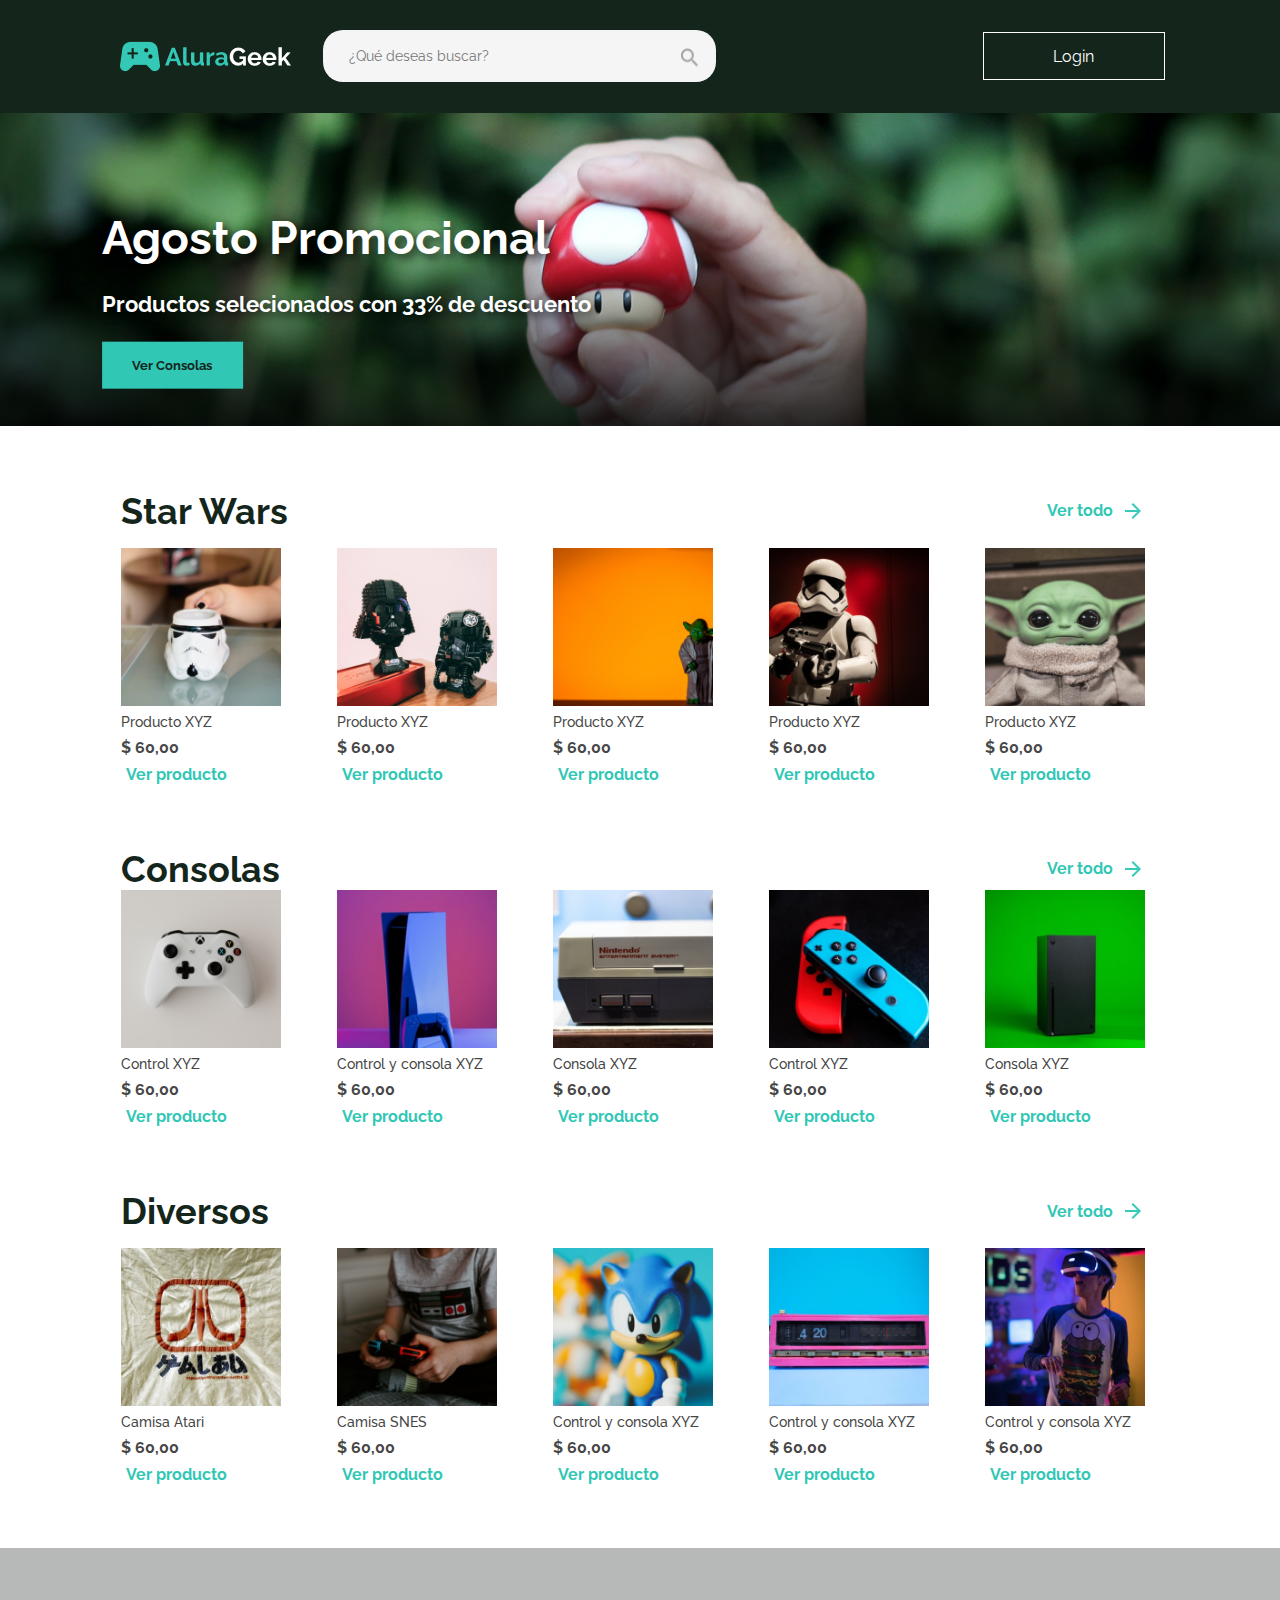
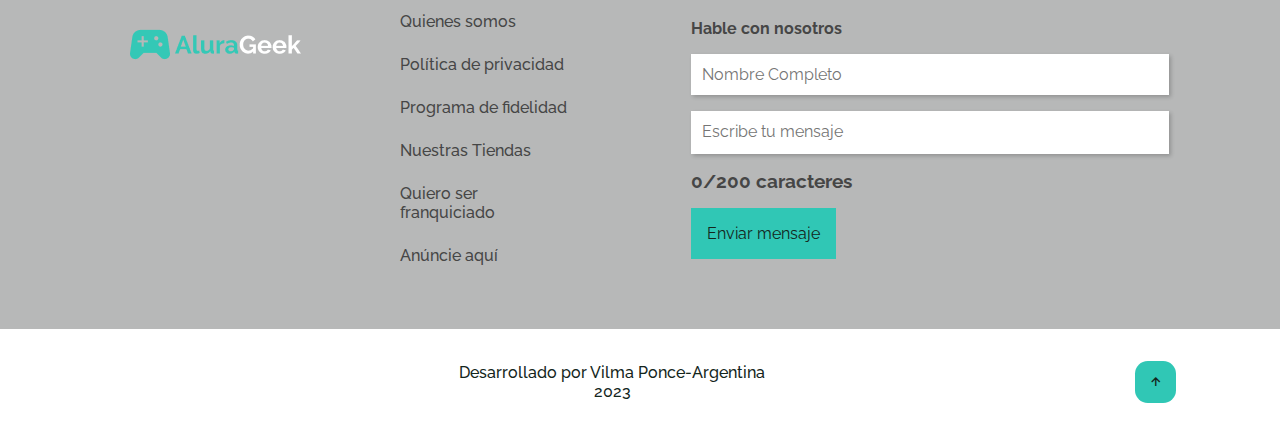
<file: index.html>
<!DOCTYPE html>
<html lang="en">

<head>
    <meta charset="UTF-8">
    <meta name="viewport" content="width=device-width, initial-scale=1.0">
    <title>AluraGeek</title>
    <link rel="stylesheet" href="assets/css/style.css">
    <link rel="stylesheet" href="assets/css/header.css">
    <link rel="stylesheet" href="assets/css/header/header-logo.css">
    <link rel="stylesheet" href="assets/css/header/header-buscar.css">
    <link rel="stylesheet" href="assets/css/header/header-input.css">
    <link rel="stylesheet" href="assets/css/header/header-lupa.css">
    <link rel="stylesheet" href="assets/css/header/header-boton.css">
    <link rel="stylesheet" href="assets/css/banner.css">
    <link rel="stylesheet" href="assets/css/banner/banner-img.css">
    <link rel="stylesheet" href="assets/css/banner/banner-titulos.css">
    <link rel="stylesheet" href="assets/css/banner/banner-titulo-principal.css">
    <link rel="stylesheet" href="assets/css/banner/banner-titulo-second.css">
    <link rel="stylesheet" href="assets/css/banner/banner-boton.css">
    <link rel="stylesheet" href="assets/css/producto.css">
    <link rel="stylesheet" href="assets/css/producto/producto-barra.css">
    <link rel="stylesheet" href="assets/css/producto/producto-barra-lista-item.css">
    <link rel="stylesheet" href="assets/css/producto/producto-barra-lista.css">
    <link rel="stylesheet" href="assets/css/producto/producto-barra-lista-item-imagen.css">
    <link rel="stylesheet" href="assets/css/producto/producto-barra-lista-item-link.css">
    <link rel="stylesheet" href="assets/css/producto/producto-barra-titulo.css">
    <link rel="stylesheet" href="assets/css/producto/producto-barra-titulo-pricipal.css">
    <link rel="stylesheet" href="assets/css/producto/producto-barra-titulo-boton.css">
    <link rel="stylesheet" href="assets/css/producto/producto-barra-titulo-boton-flecha.css">
    <link rel="stylesheet" href="assets/css/contacto.css">
    <link rel="stylesheet" href="assets/css/contacto/contacto-logo.css">
    <link rel="stylesheet" href="assets/css/contacto/contacto-link.css">
    <link rel="stylesheet" href="assets/css/contacto/contacto-form.css">
    <link rel="stylesheet" href="assets/css/contacto/contacto-form-nombre.css">
    <link rel="stylesheet" href="assets/css/contacto/contacto-form-textArea.css">
    <link rel="stylesheet" href="assets/css/contacto/contacto-form-btn.css">
    <link rel="stylesheet" href="assets/css/footer.css">
    <link href='https://unpkg.com/boxicons@2.1.4/css/boxicons.min.css' rel='stylesheet'>


</head>

<body>
    <!-- zona cabecera -->
    <header class="header">
        <div class="header__logo">
            <img src="assets/img/header/Logo.png" alt="">
        </div>
        <div class="header__buscar">
            <input class="header__input" type="text" id="header-input" name="header-input"
                placeholder="¿Qué deseas buscar?">
            <a href="#" class="header__lupa"></a>
        </div>
        <a href="login.html" class="header__boton" id="loginLink">Login</a>

    </header>

    <!-- zona banner -->
    <section class="banner">
        <img src="assets/img/banner/Hero.png" class="banner__img"></div>
        <img src="assets/img/banner/Hero1.png" class="banner__img2"></div>
        <div class="banner__titulos">
            <h1 class="banner__titulo__principal">Agosto Promocional</h1>
            <h3 class="banner__titulo__second">Productos selecionados con 33% de descuento</h3>
            <a href="#producto__barra" class="banner__boton">Ver Consolas</a>
        </div>
    </section>

    <!-- zona productos -->
    <section class="producto">
        <!-- zona barra de productos -->
        <div class="producto__barra">
            <div class="producto__barra__titulo">
                <div class="producto__barra__titulo__principal">
                    <h2>Star Wars</h2>
                </div>
                <a href="producto.html" class="producto__barra__titulo__boton">
                    <h4>Ver todo</h4>
                    <div class="producto__barra__titulo__boton__flecha"></div>
                </a>
            </div>
            <div class="producto__barra__lista">
                <div class="producto__barra__lista__item">
                    <img src="assets/img/producto/producto1.png" class="producto__barra__lista__item__imagen"
                        alt="producto">
                    <h5>Producto XYZ</h5>
                    <h6>$ 60,00</h6>
                    <a href="#" class="producto__barra__lista__item__link">Ver producto</a>
                </div>

                <div class="producto__barra__lista__item">
                    <img src="assets/img/producto/producto2.png" class="producto__barra__lista__item__imagen"
                        alt="producto">
                    <h5>Producto XYZ</h5>
                    <h6>$ 60,00</h6>
                    <a href="#" class="producto__barra__lista__item__link">Ver producto</a>
                </div>

                <div class="producto__barra__lista__item">
                    <img src="assets/img/producto/producto3.png" class="producto__barra__lista__item__imagen"
                        alt="producto">
                    <h5>Producto XYZ</h5>
                    <h6>$ 60,00</h6>
                    <a href="#" class="producto__barra__lista__item__link">Ver producto</a>
                </div>

                <div class="producto__barra__lista__item">
                    <img src="assets/img/producto/producto4.png" class="producto__barra__lista__item__imagen"
                        alt="producto">
                    <h5>Producto XYZ</h5>
                    <h6>$ 60,00</h6>
                    <a href="#" class="producto__barra__lista__item__link">Ver producto</a>
                </div>

                <div class="producto__barra__lista__item">
                    <img src="assets/img/producto/producto5.png" class="producto__barra__lista__item__imagen"
                        alt="producto">
                    <h5>Producto XYZ</h5>
                    <h6>$ 60,00</h6>
                    <a href="#" class="producto__barra__lista__item__link">Ver producto</a>
                </div>

                <div class="producto__barra__lista__item">
                    <img src="assets/img/producto/producto6.png" class="producto__barra__lista__item__imagen"
                        alt="producto">
                    <h5>Producto XYZ</h5>
                    <h6>$ 60,00</h6>
                    <a href="#" class="producto__barra__lista__item__link">Ver producto</a>
                </div>

            </div>
        </div>

        <!-- zona barra de productos -->
        <div id="producto__barra">
            <div class="producto__barra__titulo">
                <div class="producto__barra__titulo__principal">
                    <h2>Consolas</h2>
                </div>
                <a href="producto.html" class="producto__barra__titulo__boton">
                    <h4>Ver todo</h4>
                    <div class="producto__barra__titulo__boton__flecha"></div>
                </a>

            </div>
            <div class="producto__barra__lista">
                <div class="producto__barra__lista__item">
                    <img src="assets/img/producto/consola1.png" class="producto__barra__lista__item__imagen"
                        alt="producto">
                    <h5>Control XYZ</h5>
                    <h6>$ 60,00</h6>
                    <a href="#" class="producto__barra__lista__item__link">Ver producto</a>
                </div>

                <div class="producto__barra__lista__item">
                    <img src="assets/img/producto/consola2.png" class="producto__barra__lista__item__imagen"
                        alt="producto">
                    <h5>Control y consola XYZ</h5>
                    <h6>$ 60,00</h6>
                    <a href="#" class="producto__barra__lista__item__link">Ver producto</a>
                </div>

                <div class="producto__barra__lista__item">
                    <img src="assets/img/producto/consola3.png" class="producto__barra__lista__item__imagen"
                        alt="producto">
                    <h5>Consola XYZ</h5>
                    <h6>$ 60,00</h6>
                    <a href="#" class="producto__barra__lista__item__link">Ver producto</a>
                </div>

                <div class="producto__barra__lista__item">
                    <img src="assets/img/producto/consola4.png" class="producto__barra__lista__item__imagen"
                        alt="producto">
                    <h5>Control XYZ</h5>
                    <h6>$ 60,00</h6>
                    <a href="#" class="producto__barra__lista__item__link">Ver producto</a>
                </div>

                <div class="producto__barra__lista__item">
                    <img src="assets/img/producto/consola5.png" class="producto__barra__lista__item__imagen"
                        alt="producto">
                    <h5>Consola XYZ</h5>
                    <h6>$ 60,00</h6>
                    <a href="#" class="producto__barra__lista__item__link">Ver producto</a>
                </div>

                <div class="producto__barra__lista__item">
                    <img src="assets/img/producto/consola6.png" class="producto__barra__lista__item__imagen"
                        alt="producto">
                    <h5>Game Boy Color</h5>
                    <h6>$ 60,00</h6>
                    <a href="#" class="producto__barra__lista__item__link">Ver producto</a>
                </div>

            </div>
        </div>

        <!-- zona barra de productos -->
        <div class="producto__barra">
            <div class="producto__barra__titulo">
                <div class="producto__barra__titulo__principal">
                    <h2>Diversos</h2>
                </div>
                <a href="producto.html" class="producto__barra__titulo__boton">
                    <h4>Ver todo</h4>
                    <div class="producto__barra__titulo__boton__flecha"></div>
                </a>

            </div>
            <div class="producto__barra__lista">
                <div class="producto__barra__lista__item">
                    <img src="assets/img/producto/diversos1.png" class="producto__barra__lista__item__imagen"
                        alt="producto">
                    <h5>Camisa Atari</h5>
                    <h6>$ 60,00</h6>
                    <a href="#" class="producto__barra__lista__item__link">Ver producto</a>
                </div>

                <div class="producto__barra__lista__item">
                    <img src="assets/img/producto/diversos2.png" class="producto__barra__lista__item__imagen"
                        alt="producto">
                    <h5>Camisa SNES</h5>
                    <h6>$ 60,00</h6>
                    <a href="#" class="producto__barra__lista__item__link">Ver producto</a>
                </div>

                <div class="producto__barra__lista__item">
                    <img src="assets/img/producto/diversos3.png" class="producto__barra__lista__item__imagen"
                        alt="producto">
                    <h5>Control y consola XYZ</h5>
                    <h6>$ 60,00</h6>
                    <a href="#" class="producto__barra__lista__item__link">Ver producto</a>
                </div>

                <div class="producto__barra__lista__item">
                    <img src="assets/img/producto/diversos4.png" class="producto__barra__lista__item__imagen"
                        alt="producto">
                    <h5>Control y consola XYZ</h5>
                    <h6>$ 60,00</h6>
                    <a href="#" class="producto__barra__lista__item__link">Ver producto</a>
                </div>

                <div class="producto__barra__lista__item">
                    <img src="assets/img/producto/diversos5.png" class="producto__barra__lista__item__imagen"
                        alt="producto">
                    <h5>Control y consola XYZ</h5>
                    <h6>$ 60,00</h6>
                    <a href="#" class="producto__barra__lista__item__link">Ver producto</a>
                </div>

                <div class="producto__barra__lista__item">
                    <img src="assets/img/producto/diversos6.png" class="producto__barra__lista__item__imagen"
                        alt="producto">
                    <h5>Producto XYZ</h5>
                    <h6>$ 60,00</h6>
                    <a href="#" class="producto__barra__lista__item__link">Ver producto</a>
                </div>

            </div>
        </div>
    </section>
    <!-- zona contacto -->
    <section class="contacto">
        <div class="contacto__logo">
            <img src="assets/img/header/Logo.png" alt="Logo">
        </div>
        <div class="contacto__link">
            <img src="assets/img/header/Logo.png" alt="Logo">
            <a href="#">Quienes somos</a>
            <a href="#">Política de privacidad</a>
            <a href="#">Programa de fidelidad</a>
            <a href="#">Nuestras Tiendas</a>
            <a href="#">Quiero ser franquiciado</a>
            <a href="#">Anúncie aquí</a>
        </div>
      
    <div class="contacto__form">
        <form action="" onsubmit="return validarFormulario()">
            <h5>Hable con nosotros</h5>
            <input id="nombreCompleto" class="contacto__form__nombre" type="text" placeholder="Nombre Completo">
            <span id="errorNombre" class="error"></span>
            <textarea id="mensaje" class="contacto__form__textArea" name="mensaje" cols="60" rows="3" placeholder="Escribe tu mensaje" maxlength="200"></textarea>
            <span id="errorTextarea" class="error"></span>
            <span id="contadorCaracteres">0/200 caracteres</span>
            <input type="submit" value="Enviar mensaje" class="contacto__form__btn">
        </form>
    </div>
    </section>

    <footer class="footer">
        <div class="footer-text">
            <p>Desarrollado por Vilma Ponce-Argentina<br>
                2023</p>
        </div>
        <div class="footer-iconTop">
            <a href="#"><i class='bx bx-up-arrow-alt'></i></a>
        </div>
    </footer>

</body>
<script src="https://code.jquery.com/jquery-3.6.0.min.js"></script>
<script src="assets/js/script.js"></script>
<script src="assets/js/validate.js"></script>

</html>
</file>
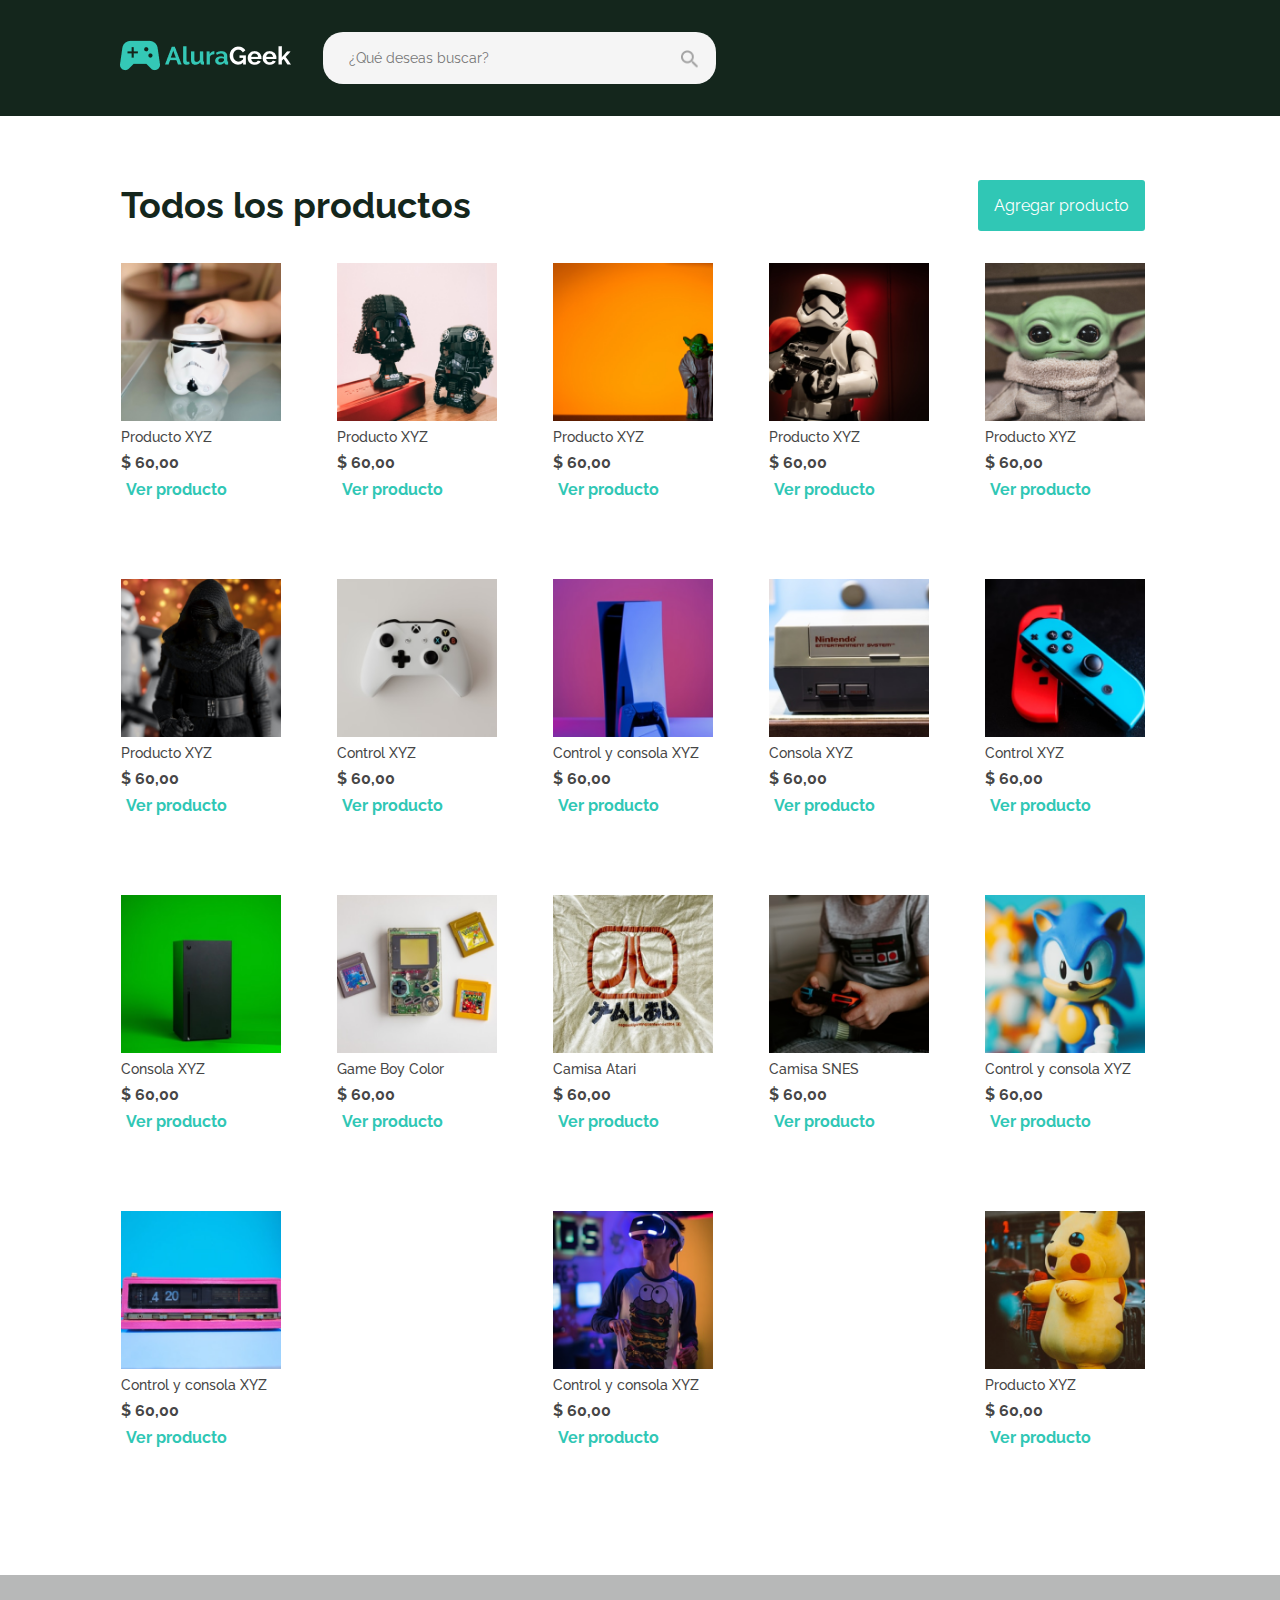
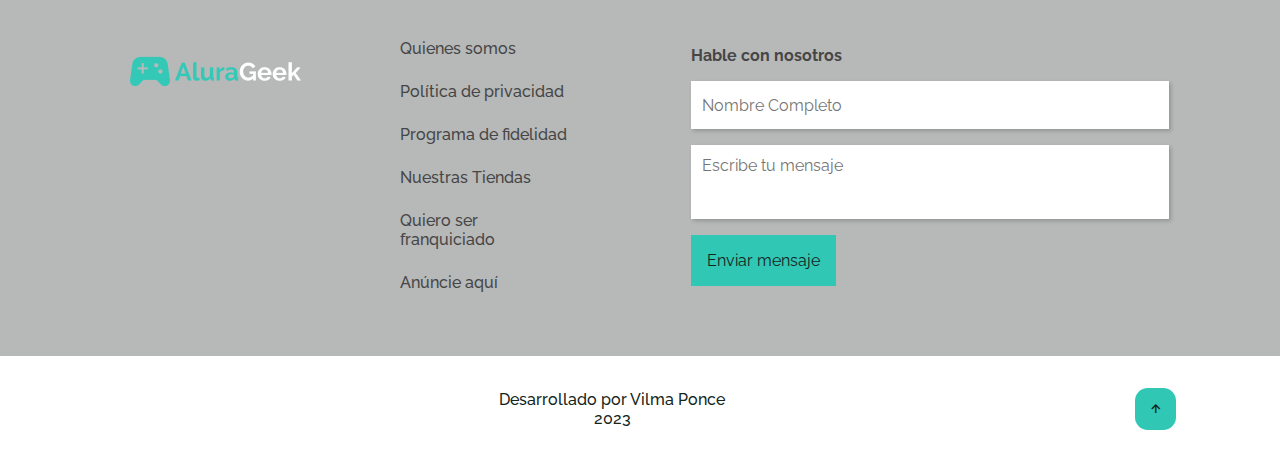
<file: producto.html>
<!DOCTYPE html>
<html lang="en">

<head>
    <meta charset="UTF-8">
    <meta name="viewport" content="width=device-width, initial-scale=1.0">
    <title>AluraGeek-Productos</title>
    <link rel="stylesheet" href="assets/css/style.css">
    <link rel="stylesheet" href="assets/css/header.css">
    <link rel="stylesheet" href="assets/css/header/header-logo.css">
    <link rel="stylesheet" href="assets/css/header/header-buscar.css">
    <link rel="stylesheet" href="assets/css/header/header-input.css">
    <link rel="stylesheet" href="assets/css/header/header-lupa.css">
    <link rel="stylesheet" href="assets/css/header/header-boton.css">
    <link rel="stylesheet" href="assets/css/banner.css">
    <link rel="stylesheet" href="assets/css/banner/banner-img.css">
    <link rel="stylesheet" href="assets/css/banner/banner-titulos.css">
    <link rel="stylesheet" href="assets/css/banner/banner-titulo-principal.css">
    <link rel="stylesheet" href="assets/css/banner/banner-titulo-second.css">
    <link rel="stylesheet" href="assets/css/banner/banner-boton.css">
    <link rel="stylesheet" href="assets/css/producto.css">
    <link rel="stylesheet" href="assets/css/producto/producto-barra.css">
    <link rel="stylesheet" href="assets/css/producto/producto-barra-lista-item.css">
    <link rel="stylesheet" href="assets/css/producto/producto-barra-lista.css">
    <link rel="stylesheet" href="assets/css/producto/producto-barra-lista-item-imagen.css">
    <link rel="stylesheet" href="assets/css/producto/producto-barra-lista-item-link.css">
    <link rel="stylesheet" href="assets/css/producto/producto-barra-titulo.css">
    <link rel="stylesheet" href="assets/css/producto/producto-barra-titulo-pricipal.css">
    <link rel="stylesheet" href="assets/css/producto/producto-barra-titulo-boton.css">
    <link rel="stylesheet" href="assets/css/producto/producto-barra-titulo-boton-flecha.css">
    <link rel="stylesheet" href="assets/css/contacto.css">
    <link rel="stylesheet" href="assets/css/contacto/contacto-logo.css">
    <link rel="stylesheet" href="assets/css/contacto/contacto-link.css">
    <link rel="stylesheet" href="assets/css/contacto/contacto-form.css">
    <link rel="stylesheet" href="assets/css/contacto/contacto-form-nombre.css">
    <link rel="stylesheet" href="assets/css/contacto/contacto-form-textArea.css">
    <link rel="stylesheet" href="assets/css/contacto/contacto-form-btn.css">
    <link rel="stylesheet" href="assets/css/footer.css">
    <link rel="stylesheet" href="assets/css/totalProducto.css">
    <link href='https://unpkg.com/boxicons@2.1.4/css/boxicons.min.css' rel='stylesheet'>


</head>

<body>
    <!-- zona cabecera -->
    <header class="header">
        <div class="header__logo">
            <a href="index.html"><img src="assets/img/header/Logo.png" alt="logo AluraGeek" id="index"></a>
        </div>
        <div class="header__buscar">
            <input class="header__input" type="text" id="header-input" name="header-input"
                placeholder="¿Qué deseas buscar?">
            <a href="#" class="header__lupa"></a>
        </div>
        <!-- <a href="login.html" class="header__boton" id="loginLink">Login</a> -->

    </header>
    <!-- zona contacto -->
    <section class="totalProductos">
        <div class="totalProductos__container">
            <div class="producto__barra__titulo">
                <div class="producto__barra__titulo__principal">
                    <h2>Todos los productos</h2>
                </div>
                <a href="agregar.html" class="producto__barra__titulo__boton1">Agregar producto</a>

            </div>
            <div class="totalProductos__barra">
                <div class="producto__barra__lista__item">
                    <img src="assets/img/producto/producto1.png" class="producto__barra__lista__item__imagen"
                        alt="producto">
                    <h5>Producto XYZ</h5>
                    <h6>$ 60,00</h6>
                    <a href="#" class="producto__barra__lista__item__link">Ver producto</a>
                </div>

                <div class="producto__barra__lista__item">
                    <img src="assets/img/producto/producto2.png" class="producto__barra__lista__item__imagen"
                        alt="producto">
                    <h5>Producto XYZ</h5>
                    <h6>$ 60,00</h6>
                    <a href="#" class="producto__barra__lista__item__link">Ver producto</a>
                </div>

                <div class="producto__barra__lista__item">
                    <img src="assets/img/producto/producto3.png" class="producto__barra__lista__item__imagen"
                        alt="producto">
                    <h5>Producto XYZ</h5>
                    <h6>$ 60,00</h6>
                    <a href="#" class="producto__barra__lista__item__link">Ver producto</a>
                </div>

                <div class="producto__barra__lista__item">
                    <img src="assets/img/producto/producto4.png" class="producto__barra__lista__item__imagen"
                        alt="producto">
                    <h5>Producto XYZ</h5>
                    <h6>$ 60,00</h6>
                    <a href="#" class="producto__barra__lista__item__link">Ver producto</a>
                </div>

                <div class="producto__barra__lista__item">
                    <img src="assets/img/producto/producto5.png" class="producto__barra__lista__item__imagen"
                        alt="producto">
                    <h5>Producto XYZ</h5>
                    <h6>$ 60,00</h6>
                    <a href="#" class="producto__barra__lista__item__link">Ver producto</a>
                </div>

                <div class="producto__barra__lista__item">
                    <img src="assets/img/producto/producto6.png" class="producto__barra__lista__item__imagen"
                        alt="producto">
                    <h5>Producto XYZ</h5>
                    <h6>$ 60,00</h6>
                    <a href="#" class="producto__barra__lista__item__link">Ver producto</a>
                </div>

                <div class="producto__barra__lista__item">
                    <img src="assets/img/producto/consola1.png" class="producto__barra__lista__item__imagen"
                        alt="producto">
                    <h5>Control XYZ</h5>
                    <h6>$ 60,00</h6>
                    <a href="#" class="producto__barra__lista__item__link">Ver producto</a>
                </div>

                <div class="producto__barra__lista__item">
                    <img src="assets/img/producto/consola2.png" class="producto__barra__lista__item__imagen"
                        alt="producto">
                    <h5>Control y consola XYZ</h5>
                    <h6>$ 60,00</h6>
                    <a href="#" class="producto__barra__lista__item__link">Ver producto</a>
                </div>

                <div class="producto__barra__lista__item">
                    <img src="assets/img/producto/consola3.png" class="producto__barra__lista__item__imagen"
                        alt="producto">
                    <h5>Consola XYZ</h5>
                    <h6>$ 60,00</h6>
                    <a href="#" class="producto__barra__lista__item__link">Ver producto</a>
                </div>

                <div class="producto__barra__lista__item">
                    <img src="assets/img/producto/consola4.png" class="producto__barra__lista__item__imagen"
                        alt="producto">
                    <h5>Control XYZ</h5>
                    <h6>$ 60,00</h6>
                    <a href="#" class="producto__barra__lista__item__link">Ver producto</a>
                </div>

                <div class="producto__barra__lista__item">
                    <img src="assets/img/producto/consola5.png" class="producto__barra__lista__item__imagen"
                        alt="producto">
                    <h5>Consola XYZ</h5>
                    <h6>$ 60,00</h6>
                    <a href="#" class="producto__barra__lista__item__link">Ver producto</a>
                </div>

                <div class="producto__barra__lista__item">
                    <img src="assets/img/producto/consola6.png" class="producto__barra__lista__item__imagen"
                        alt="producto">
                    <h5>Game Boy Color</h5>
                    <h6>$ 60,00</h6>
                    <a href="#" class="producto__barra__lista__item__link">Ver producto</a>
                </div>

                <div class="producto__barra__lista__item">
                    <img src="assets/img/producto/diversos1.png" class="producto__barra__lista__item__imagen"
                        alt="producto">
                    <h5>Camisa Atari</h5>
                    <h6>$ 60,00</h6>
                    <a href="#" class="producto__barra__lista__item__link">Ver producto</a>
                </div>

                <div class="producto__barra__lista__item">
                    <img src="assets/img/producto/diversos2.png" class="producto__barra__lista__item__imagen"
                        alt="producto">
                    <h5>Camisa SNES</h5>
                    <h6>$ 60,00</h6>
                    <a href="#" class="producto__barra__lista__item__link">Ver producto</a>
                </div>

                <div class="producto__barra__lista__item">
                    <img src="assets/img/producto/diversos3.png" class="producto__barra__lista__item__imagen"
                        alt="producto">
                    <h5>Control y consola XYZ</h5>
                    <h6>$ 60,00</h6>
                    <a href="#" class="producto__barra__lista__item__link">Ver producto</a>
                </div>

                <div class="producto__barra__lista__item">
                    <img src="assets/img/producto/diversos4.png" class="producto__barra__lista__item__imagen"
                        alt="producto">
                    <h5>Control y consola XYZ</h5>
                    <h6>$ 60,00</h6>
                    <a href="#" class="producto__barra__lista__item__link">Ver producto</a>
                </div>

                <div class="producto__barra__lista__item">
                    <img src="assets/img/producto/diversos5.png" class="producto__barra__lista__item__imagen"
                        alt="producto">
                    <h5>Control y consola XYZ</h5>
                    <h6>$ 60,00</h6>
                    <a href="#" class="producto__barra__lista__item__link">Ver producto</a>
                </div>

                <div class="producto__barra__lista__item">
                    <img src="assets/img/producto/diversos6.png" class="producto__barra__lista__item__imagen"
                        alt="producto">
                    <h5>Producto XYZ</h5>
                    <h6>$ 60,00</h6>
                    <a href="#" class="producto__barra__lista__item__link">Ver producto</a>
                </div>

            </div>

        </div>
    </section>


    <!-- zona contacto -->
    <section class="contacto">
        <div class="contacto__logo">
            <img src="assets/img/header/Logo.png" alt="Logo">
        </div>
        <div class="contacto__link">
            <img src="assets/img/header/Logo.png" alt="Logo">
            <a href="#">Quienes somos</a>
            <a href="#">Política de privacidad</a>
            <a href="#">Programa de fidelidad</a>
            <a href="#">Nuestras Tiendas</a>
            <a href="#">Quiero ser franquiciado</a>
            <a href="#">Anúncie aquí</a>
        </div>
        <div class="contacto__form">
            <form action="">
                <h5>Hable con nosotros</h5>
                <input class="contacto__form__nombre" type="text" placeholder="Nombre Completo">
                <textarea class="contacto__form__textArea" name="" id="" cols="60" rows="3"
                    placeholder="Escribe tu mensaje"></textarea>
                <input type="submit" value="Enviar mensaje" class="contacto__form__btn">
            </form>
        </div>

    </section>

    <footer class="footer">
        <div class="footer-text">
            <p>Desarrollado por Vilma Ponce <br>
                2023</p>
        </div>
        <div class="footer-iconTop">
            <a href="#"><i class='bx bx-up-arrow-alt'></i></a>
        </div>
    </footer>

</body>
<script src="https://code.jquery.com/jquery-3.6.0.min.js"></script>
<script src="assets/js/script.js"></script>
<script src="assets/js/validate.js"></script>

</html>
</file>
<file: assets/css/style.css>
@import url('https://fonts.googleapis.com/css2?family=Raleway:ital,wght@0,100;0,200;0,300;0,400;0,500;0,600;1,100;1,200;1,300;1,400;1,500;1,600&display=swap');

* {
    margin: 0;
    padding: 0;
    box-sizing: border-box;
    text-decoration: none;
    border: none;
    outline: none;
    scroll-behavior: smooth;
}

:root{
    --bg-color: #14261c;
    --second-bg-color: #30c7b5;
    --text-color: #FFF;
    --text-color2: #2A7AE4;
    
}


@media (max-width: 1200px) {
    html {
        font-size: 90%;
    }
   
}
</file>
<file: assets/css/header.css>
.header{
display: flex;
width: 100%;
padding: 1.9rem 9%;
align-items: center;
background: var(--bg-color);


}

@media (max-width: 617px) {
    .header {
        justify-content: space-around;
        padding: 1rem;
    }
}
</file>
<file: assets/css/header/header-logo.css>
.header__logo{
    display: flex;
    width: 11rem;
    justify-content: center;
    align-items: center; 
    margin-right: 2rem;    
}

@media (max-width: 768px) {
    .header__logo{
        width: 9rem;
    }
    .header__logo img{
        width: 8rem;
    }
    
}
</file>
<file: assets/css/header/header-buscar.css>
.header__buscar {
    display: flex;
    width: 24.5625rem;
    padding: 0.5rem 1rem;
    align-items: center;
    border-radius: 1.25rem;
    background: #F5F5F5;
    justify-content: space-between;
    position: relative;
    overflow: hidden;
    transition: box-shadow 0.3s, background-color 0.3s;
}

.header__buscar::before {
    content: "";
    position: absolute;
    top: 0;
    left: 0;
    width: 100%;
    height: 100%;
    background-color: rgba(255, 255, 255, 0.3);
    opacity: 0;
    z-index: -1;
    transition: opacity 0.3s;
}

.header__buscar:hover {
    background-color: #E0E0E0; /* Color clarito al acercar */
    box-shadow: 2px 2px 5px rgba(0, 0, 0, 0.2); /* Sombra al acercar */
}

.header__buscar:hover::before {
    opacity: 1;
}

.header__input {
    width: 100%;
    padding: 10px;
    font-size: 16px;
    border: none;
    border-radius: 5px;
    background-color: transparent; /* Fondo transparente para que se vea el efecto de profundidad */
    outline: none;
}



@media (max-width: 768px) {
    .header__buscar {
        width: 17rem;
        height: 3rem;
    }
    
}

@media (max-width: 617px) {
    .header__buscar {
        order: 2;
        background: none;
        width: auto;
    }
}
</file>
<file: assets/css/header/header-input.css>
.header__input {
    color: #A2A2A2;
    font-size: 0.875rem;
    font-family: 'Raleway';
    font-style: normal;
    font-weight: 400;
    line-height: 1rem;
    background: none;
}

@media (max-width: 617px) {
    .header__input {
        display: none;
    }

}
</file>
<file: assets/css/header/header-lupa.css>
.header__lupa {
    width: 1.4rem;
    height: 1.4rem;
    flex-shrink: 0;
    background-image: url("../../img/header/Icone.png");
    background-repeat: no-repeat;
}

@media (max-width: 617px) {
    .header__lupa {
        background-image: url("../../img/header/Icone2.png");
    }
}
</file>
<file: assets/css/header/header-boton.css>
.header__boton {
    display: flex;
    width: 11.375rem;
    height: 3rem;
    padding: 1rem;
    justify-content: center;
    align-items: center;
    margin-left: auto;
    flex-shrink: 0;
    border: 1px solid #fff;
    color: #fff;
    font-size: 1rem;
    font-family: 'Raleway';
    font-style: normal;
    font-weight: 400;
    line-height: normal;
    transition: .5s ease;
}

.header__boton:hover {
    box-shadow: 0 0 1rem var(--second-bg-color);
    color: var(--bg-color);
    background-color: var(--second-bg-color);
    transform: scale(1.1);
    border-radius: 4px;
    border: none;
}

@media (max-width: 768px) {
    .header__boton {
        width: 11rem;
        padding: 0.8rem;
    }

}

@media (max-width: 617px) {
    .header__boton {
        width: 9rem;
        padding: 0.8rem;
    }

}
</file>
<file: assets/css/banner.css>
.banner {
    position: relative;
    display: flex;
    flex-direction: column;
    justify-content: flex-end;
    align-items: center;
    max-width: 100%;
    overflow: hidden;
    width: 100vw;
    
    
}
</file>
<file: assets/css/banner/banner-img.css>
.banner__img {
    display: block;
    width: 100%;
    height: auto;
}

.banner__img2 {
    display: none;
}

@media (max-width: 768px) {
    .banner__img {
        display: none;
    }

    .banner__img2 {
        display: block;
        width: 100%;
        height: auto;
    }

}
</file>
<file: assets/css/banner/banner-titulos.css>
.banner__titulos {
    position: absolute;
    top: 50%;
    left: 50%;
    transform: translate(-110%, -35%);
    display: flex;
    flex-direction: column;
}

@media (max-width: 1200px) {
    .banner__titulos {
        transform: translate(-80%, -42%);
    }

    
}


@media (max-width: 768px) {
    .banner__titulos {
        transform: translate(-47%, -20%);
    }
    
}

@media (max-width: 480px) {
    .banner__titulos {
        transform: translate(-47%, -30%);
    }
}
</file>
<file: assets/css/banner/banner-titulo-principal.css>
.banner__titulo__principal {
    color: #fff;
    font-weight: bold;
    font-size: 3.6vw;
    font-family: 'Raleway';
    font-style: normal;
    font-weight: 700;
    line-height: normal;
    text-shadow: 4px 4px 10px rgba(0, 0, 0, 0.8);
    margin: 0.8rem 0;
}

@media (max-width: 768px) {
    .banner__titulo__principal {
        font-size: 3.4rem;
        width: 90vw;
        margin: 0.4rem 0;    
    }

}

@media (max-width: 617px) {
    .banner__titulo__principal {
        font-size: 3rem;        
    }

}

@media (max-width: 480px) {
    .banner__titulo__principal {
        font-size: 2.2rem;        
    }

}
</file>
<file: assets/css/banner/banner-titulo-second.css>
.banner__titulo__second {
    font-size: 1.375rem;
    font-family: 'Raleway';
    font-style: normal;
    font-weight: 700;
    line-height: normal;
    color:  #FFF;
    text-shadow: 4px 4px 10px rgba(0, 0, 0, 0.8);
    margin: 0.8rem 0;
}

@media (max-width: 991px) {
    .banner__titulo__second{
    font-size: 1.2rem; 
    }   
}

@media (max-width: 768px) {
    .banner__titulo__second {
        font-size: 1.375rem;
        margin: 0.4rem 0;
    }

}

@media (max-width: 617px) {
    .banner__titulo__second {
        font-size: 1rem;        
    }

}

@media (max-width: 480px) {
    .banner__titulo__second {
        font-size: .7rem;        
    }

}
</file>
<file: assets/css/banner/banner-boton.css>
.banner__boton {
    
    padding: 1rem;
    background: var(--second-bg-color);
    color: var(--bg-color);
    font-size: .8rem;
    font-family: 'Raleway';
    font-style: normal;
    font-weight: 700;
    line-height: normal;
    margin: 0.8rem 0;
    text-align: center;
    width: 11vw;
    transition: .5s ease;
}

.banner__boton:hover {
    box-shadow: 0 0 1rem var(--second-bg-color) ;
    color:var(--second-bg-color);
    background-color: #fff ;
    transform: scale(1.1);
    border-radius: 4px;
}

@media (max-width: 991px) {
    .banner__boton{
    width: 13vw; 
    }   
}

@media (max-width: 768px) {
    .banner__boton {
        width: 14vw;
        padding: .8rem;
    }

}

@media (max-width: 617px) {
    .banner__boton {
        width: 15vw;
        padding: .7rem;
        font-size: .6rem;
    }

}

@media (max-width: 480px) {
    .banner__boton {
        width: 20vw;        
    }

}

@media (max-width: 378px) {
    .banner__boton {
        width: 23vw;        
    }

}
</file>
<file: assets/css/producto.css>
.producto {
    margin-top: 4rem;
    margin-bottom: 4rem;
    display: flex;
    width: 98.9vw;
    flex-direction: column;
    align-items: center;
    gap: 4rem;
    
}
</file>
<file: assets/css/producto/producto-barra.css>
.producto__barra {
    display: flex;
    flex-direction: column;
    align-items: flex-start;
    gap: 1rem;
}
</file>
<file: assets/css/producto/producto-barra-lista-item.css>
.producto__barra__lista__item {
    display: flex;
    flex-direction: column;
    align-items: flex-start;
    gap: 0.5rem;
    width: 160px;
}

.producto__barra__lista__item h5 {
    color: var(--preto-100, #464646);
    font-size: 0.875rem;
    font-family: 'Raleway';
    font-style: normal;
    font-weight: 500;
    line-height: normal;
}

.producto__barra__lista__item h6 {
    color: #464646;
    font-size: 1rem;
    font-family: 'Raleway';
    font-style: normal;
    font-weight: 700;
    line-height: normal;
}
</file>
<file: assets/css/producto/producto-barra-lista.css>
.producto__barra__lista {
    display: flex;
    flex-wrap: wrap;
    align-items: flex-start;
    justify-content: space-between;
    width: 80vw;
    max-height: 236.172px;
    overflow: hidden;
    gap: 1rem;
    
}

@media (max-width: 768px) {
    .producto__barra__lista {
        width: 90vw;
    }

}

@media (max-width: 378px) {
    .producto__barra__lista {
        width: 95vw;
        padding: 0.5rem;
    }

}
</file>
<file: assets/css/producto/producto-barra-lista-item-imagen.css>
.producto__barra__lista__item__imagen {
    flex: 1 0 0;
    align-self: stretch;
}
</file>
<file: assets/css/producto/producto-barra-lista-item-link.css>
.producto__barra__lista__item__link {
    color: var(--second-bg-color);
    font-size: 1rem;
    font-family: 'Raleway';
    font-style: normal;
    font-weight: 700;
    line-height: normal;
    transition: .5 ease;
    padding-left: .3em;

}

.producto__barra__lista__item__link:hover{
    color: var(--text-color);
    text-shadow: 
    2px 2px 4px #30c7b5,
    -2px -2px 4px #30c7b5;
}
</file>
<file: assets/css/producto/producto-barra-titulo.css>
.producto__barra__titulo {
    display: flex;
    width: 80vw;
    justify-content: space-between;
    align-items: center;
}

@media (max-width: 768px) {
    .producto__barra__titulo {
        width: 90vw;
    }

}

@media (max-width: 378px) {
    .producto__barra__titulo {
        width: 95vw;
    }

}
</file>
<file: assets/css/producto/producto-barra-titulo-pricipal.css>
.producto__barra__titulo__principal {
    color: var(--bg-color);
    font-size: 1.5rem;
    font-family: 'Raleway';
    font-style: normal;
    font-weight: 700;
    line-height: normal;
}
</file>
<file: assets/css/producto/producto-barra-titulo-boton.css>
.producto__barra__titulo__boton {
    display: flex;
    align-items: center;
    gap: 0.5rem;
    color: var(--second-bg-color);
    font-size: 1rem;
    font-family: 'Raleway';
    font-style: normal;
    font-weight: 700;
    line-height: normal;
    transition: .5 ease;

}

.producto__barra__titulo__boton:hover{
    transform: scale(1.09);
}
</file>
<file: assets/css/producto/producto-barra-titulo-boton-flecha.css>
.producto__barra__titulo__boton__flecha {
    background-image: url("../../img/producto/flecha_azul.png");
    width: 1.5rem;
    height: 1.5rem;
}
</file>
<file: assets/css/contacto.css>
.contacto {
    display: flex;
    padding: 4rem;
    justify-content: center;
    align-items: center;
    gap: 7.1875rem;
    align-self: stretch;
    background-color: rgba(16, 21, 20, 0.3);
    
}
.contacto__form__textArea {
    width: 100%;
    height: 200px; /* Ajusta esta altura según tus necesidades */
    resize: vertical; /* Permite que el usuario redimensione verticalmente el textarea */
}
.error {
    display: none;
    color: red;
    font-size: 12px;
}


@media (max-width: 768px) {
    .contacto {
        gap: 0;
        padding: 2rem;
        flex-wrap: wrap;
    }
}

@media (max-width: 480px) {
    .contacto {
        gap: 2rem;
        flex-direction: column;
        padding: 1rem;
        width: 98.9vw;
        align-content: center;

    }
}
</file>
<file: assets/css/contacto/contacto-logo.css>
.contacto__logo {
    display: flex;
    width: 12.5vw;
    height: 15rem;
    align-items: flex-start;
}


@media (max-width: 768px) {
    .contacto__logo {
        display: none;
    }
}
</file>
<file: assets/css/contacto/contacto-link.css>
.contacto__link  {
    display: flex;
    width: 11rem;
    flex-direction: column;
    align-items: flex-start;
    gap: 1.5rem;
    flex-shrink: 0;
    color: #464646;
    font-size: 1rem;
    font-family: 'Raleway';
    font-style: normal;
    font-weight: 500;
    line-height: normal;
}

.contacto__link  a{
    color: #464646;
}

.contacto__link img {
    display: none;
}

@media (max-width: 768px) {
    .contacto__link {
        width: 21.17vw;
        margin-right: auto;
    }

    .contacto__link img {
        display: flex;
        width: 11rem;
        align-items: flex-start;
    }
}

@media (max-width: 480px) {
    .contacto__link {
        width: auto;
        margin-right: auto;
        align-items: center;
        gap: 1rem;
        margin: 0;
    }

    .contacto__link img {
        width: auto;
    }
}
</file>
<file: assets/css/contacto/contacto-form.css>
.contacto__form form {
    display: flex;
    width: 29rem;
    height: 15rem;
    flex-direction: column;
    align-items: flex-start;
    flex-shrink: 0;
    color: #464646;
    font-size: 1.2rem;
    font-family: 'Raleway';
    font-style: bold;
    font-weight: 700;
    line-height: normal;
    gap: 1rem;
}

@media (max-width: 991px) {
    .contacto__form {
        align-self: flex-start;
    }
    .contacto__form form {
        width: auto;
    }
}

@media (max-width: 768px) {
    .contacto__form {
        align-self: flex-start;
    }
    .contacto__form form {
        width: auto;
    }
}

@media (max-width: 617px) {
    .contacto__form form {
        width: auto;
        height: auto;
    }
}
</file>
<file: assets/css/contacto/contacto-form-nombre.css>
.contacto__form__nombre {
    width: 37.33vw;
    height: 3.2rem;
    color: #A2A2A2;
    font-size: 1rem;
    font-family: 'Raleway';
    font-style: normal;
    font-weight: 400;
    line-height: 1.25rem;
    box-shadow: 2px 2px 4px rgba(0, 0, 0, 0.2);
    padding: 0.7rem;
}

@media (max-width: 768px) {
    .contacto__form__nombre {
        width: 54vw;
    }
}

@media (max-width: 480px) {
    .contacto__form__nombre {
        width: 90vw;
        height: 4rem;
    }
}
</file>
<file: assets/css/contacto/contacto-form-textArea.css>
.contacto__form__textArea {
    width: 37.33vw;
    height: 5rem;
    color: #A2A2A2;
    font-size: 1rem;
    font-family: 'Raleway';
    font-style: normal;
    font-weight: 400;
    line-height: 1.25rem;
    box-shadow: 2px 2px 4px rgba(0, 0, 0, 0.2);
    padding: 0.7rem;
    resize: none;
}

@media (max-width: 768px) {
    .contacto__form__textArea {
        width: 54vw;
    }
}

@media (max-width: 480px) {
    .contacto__form__textArea {
        width: 90vw;
        height: 7rem;
    }
}
</file>
<file: assets/css/contacto/contacto-form-btn.css>
.contacto__form__btn {
    display: flex;
    padding: 1rem;
    justify-content: center;
    align-items: center;
    gap: 0.625rem;
    background: var(--second-bg-color);
    color: var(--bg-color);
    font-size: 1rem;
    font-family: 'Raleway';
    font-style: normal;
    font-weight: 400;
    line-height: normal;
    transition: .5s ease;

}

.contacto__form__btn:hover{
    transform: scale(1.07);
    cursor: pointer;
    background-color: var(--text-color);
    box-shadow: 0 2px 4px var(--second-bg-color);
}
</file>
<file: assets/css/footer.css>
.footer {
    display: flex;
    justify-content: center;
    align-items: center;
    padding: 2rem 7%;
    color: var(--bg-color);
    text-align: center;
    font-size: 1rem;
    font-family: 'Raleway';
    font-style: normal;
    font-weight: 500;
    line-height: normal;
    width: 98.9vw;
    flex-wrap: wrap;
}

.footer-text {
    flex: 1;
    text-align: center;
}

.footer-iconTop {
    margin-left: auto;
}

.footer-iconTop a {
    color: var(--bg-color);
    display: inline-flex;
    justify-content: center;
    align-items: center;
    padding: .8rem;
    background:var(--second-bg-color);
    border-radius: .8rem;
}

.footer-iconTop a:hover {
    box-shadow: 0 0 1rem var(--second-bg-color);
}
</file>
<file: assets/css/totalProducto.css>
.totalProductos {
    margin-top: 4rem;
    margin-bottom: 4rem;
    display: flex;
    width: 98.9vw;
    flex-direction: column;
    align-items: center;

}

.totalProductos__container {
    display: flex;
    flex-direction: column;
    gap: 2rem;
}

.totalProductos__barra {
    width: 80vw;
    display: flex;
    justify-content: space-between;
    flex-wrap: wrap;
    gap: 1rem;

}

.producto__barra__lista__item a {
    margin-bottom: 4rem;
}

.producto__barra__titulo__boton1 {
    display: flex;
    padding: 1rem;
    text-align: center;
    font-family: 'Raleway';
    font-size: 1rem;
    font-style: normal;
    font-weight: 400;
    line-height: normal;
    border-radius: 3px;
    color: #fff;
    background-color: var(--second-bg-color);
    transition: .5s ease;
}

.producto__barra__titulo__boton1:hover {
    box-shadow: 0 0 1rem var(--second-bg-color);
    color: var(--second-bg-color);
    background-color: var(--bg-color);
    transform: scale(1.1);
    border-radius: 4px;
    border: none;
}


@media (max-width: 768px) {
    .totalProductos {
        padding: 2rem;
        width: 100%;
        margin-top: 2rem;
        margin-bottom: 2rem;

    }

    .totalProductos__barra{
        width: auto;
        justify-content: center;
        gap: 0.9rem
    }
}

@media (max-width: 565px) {
    .producto__barra__titulo{
        flex-wrap: wrap;
        gap: 1rem;
    }
}
</file>
